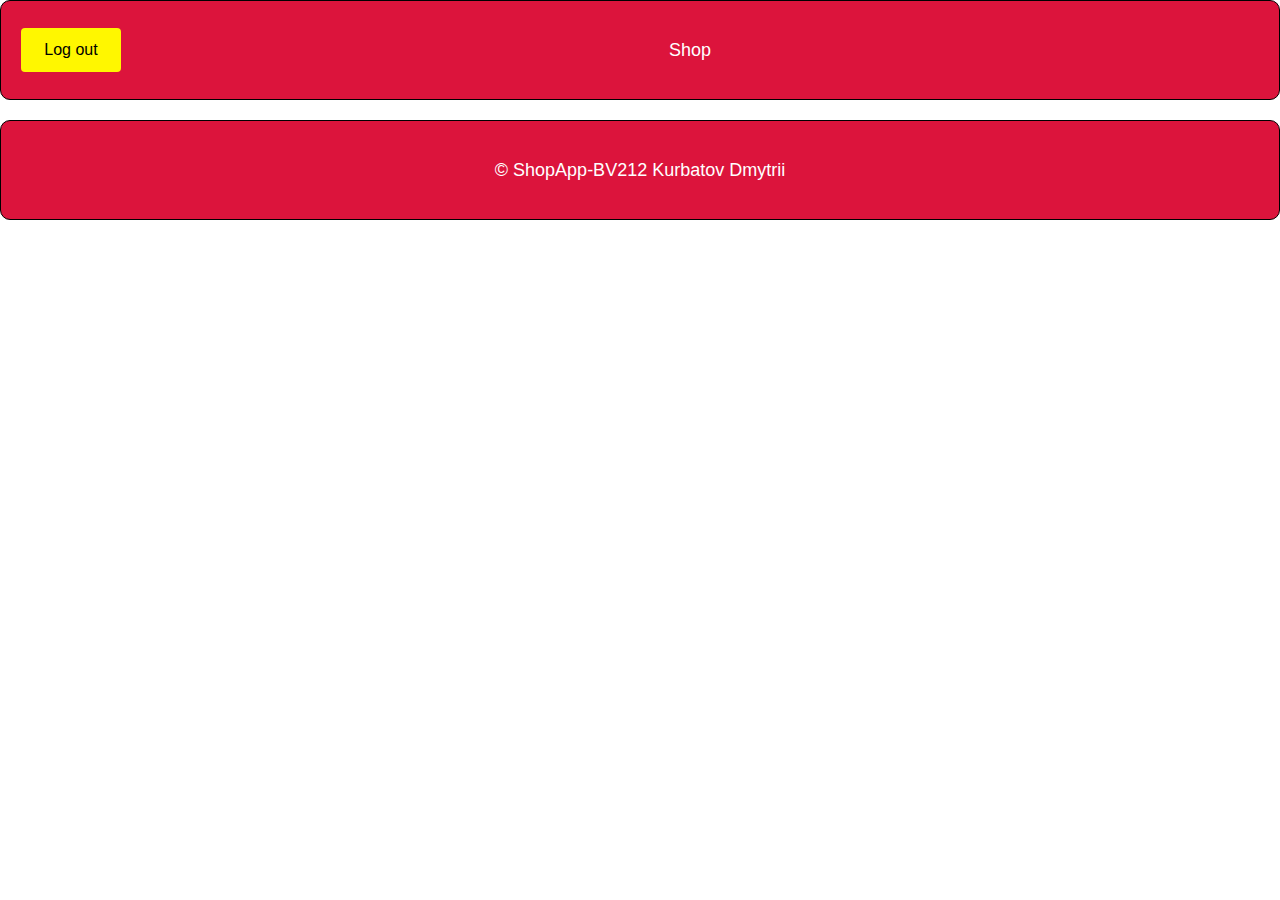
<file: index.html>
<!DOCTYPE html>
<html lang="en">

<head>
    <meta charset="UTF-8">
    <meta name="viewport" content="width=device-width, initial-scale=1.0">
    <link href="https://cdn.jsdelivr.net/npm/bootstrap@5.3.3/dist/css/bootstrap.min.css" rel="stylesheet"
        integrity="sha384-QWTKZyjpPEjISv5WaRU9OFeRpok6YctnYmDr5pNlyT2bRjXh0JMhjY6hW+ALEwIH" crossorigin="anonymous">
    <link rel="stylesheet" href="./css/style.css">
        <title>Main page</title>
</head>

<body>
    <header class="Header">
        <button class="btn-logout" onclick="logout()">Log out</button>
        <span class="head">Shop</span>
    </header>
    <div id="parentProducts" class="container_products">

    </div>
    <form id="move" action="./html/login.html"></form>
    <footer class="footer">&copy; ShopApp-BV212 Kurbatov Dmytrii</footer>
    <script src="./js/index.js"></script>
    <script src="https://cdn.jsdelivr.net/npm/bootstrap@5.3.3/dist/js/bootstrap.bundle.min.js"
        integrity="sha384-YvpcrYf0tY3lHB60NNkmXc5s9fDVZLESaAA55NDzOxhy9GkcIdslK1eN7N6jIeHz"
        crossorigin="anonymous"></script>
</body>

</html>
</file>
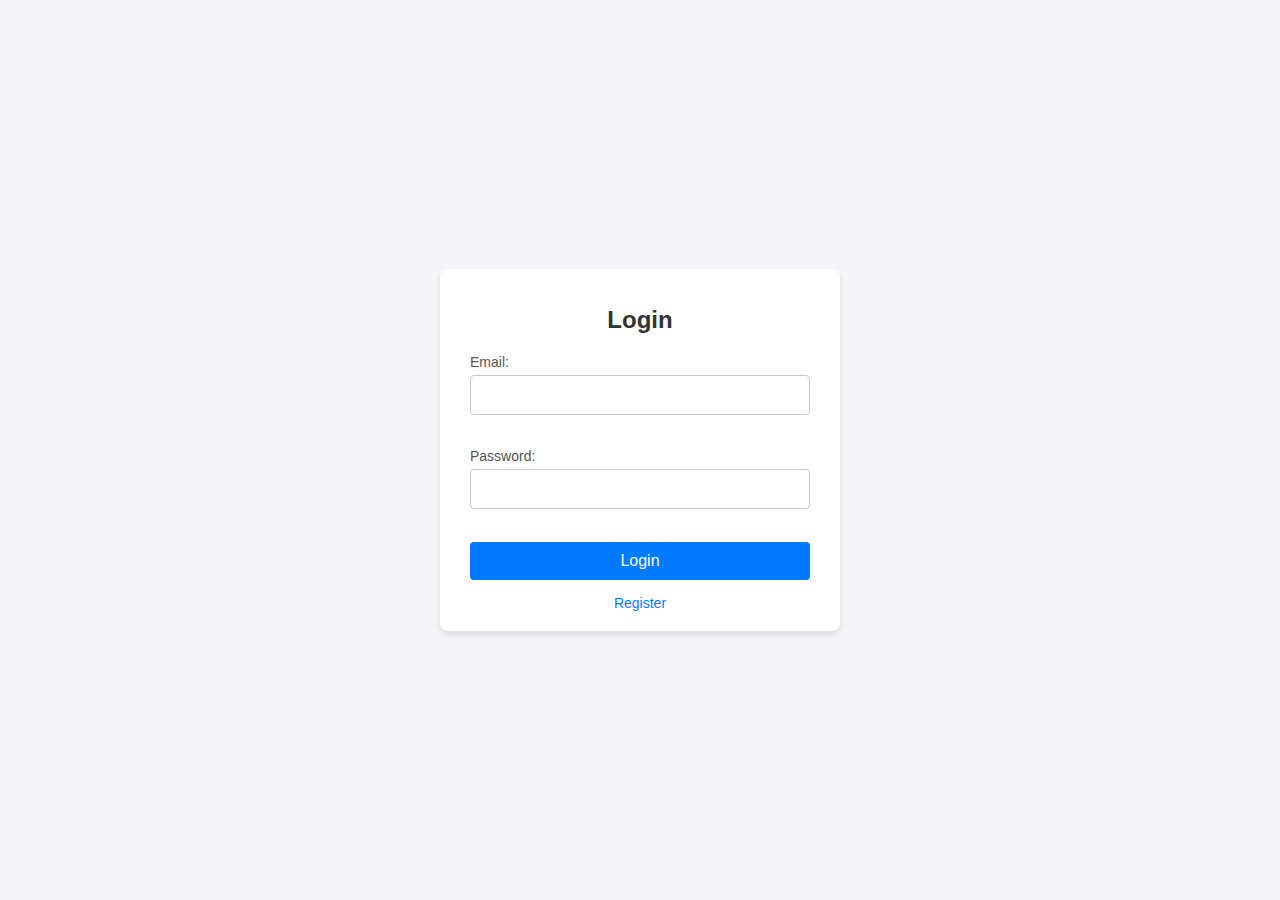
<file: html/login.html>
<!DOCTYPE html>
<html lang="en">

<head>
    <meta charset="UTF-8">
    <meta name="viewport" content="width=device-width, initial-scale=1.0">
    <link rel="stylesheet" href="../css/form.css">
    <title>Login</title>
</head>

<body>
    <form onsubmit="login(event)">
        <h1>Login</h1>
        <div>
            <label>Email:</label>
            <input id="email" required />
        </div>
        <br />
        <div>
            <label>Password:</label>
            <input id="password" required />
        </div>
        <br />
        <button>Login</button>
        <a href="./register.html">Register</a>
    </form>
    <form id="move" class="hide" action="../index.html"></form>
    <script src="../js/login.js"></script>
</body>

</html>
</file>
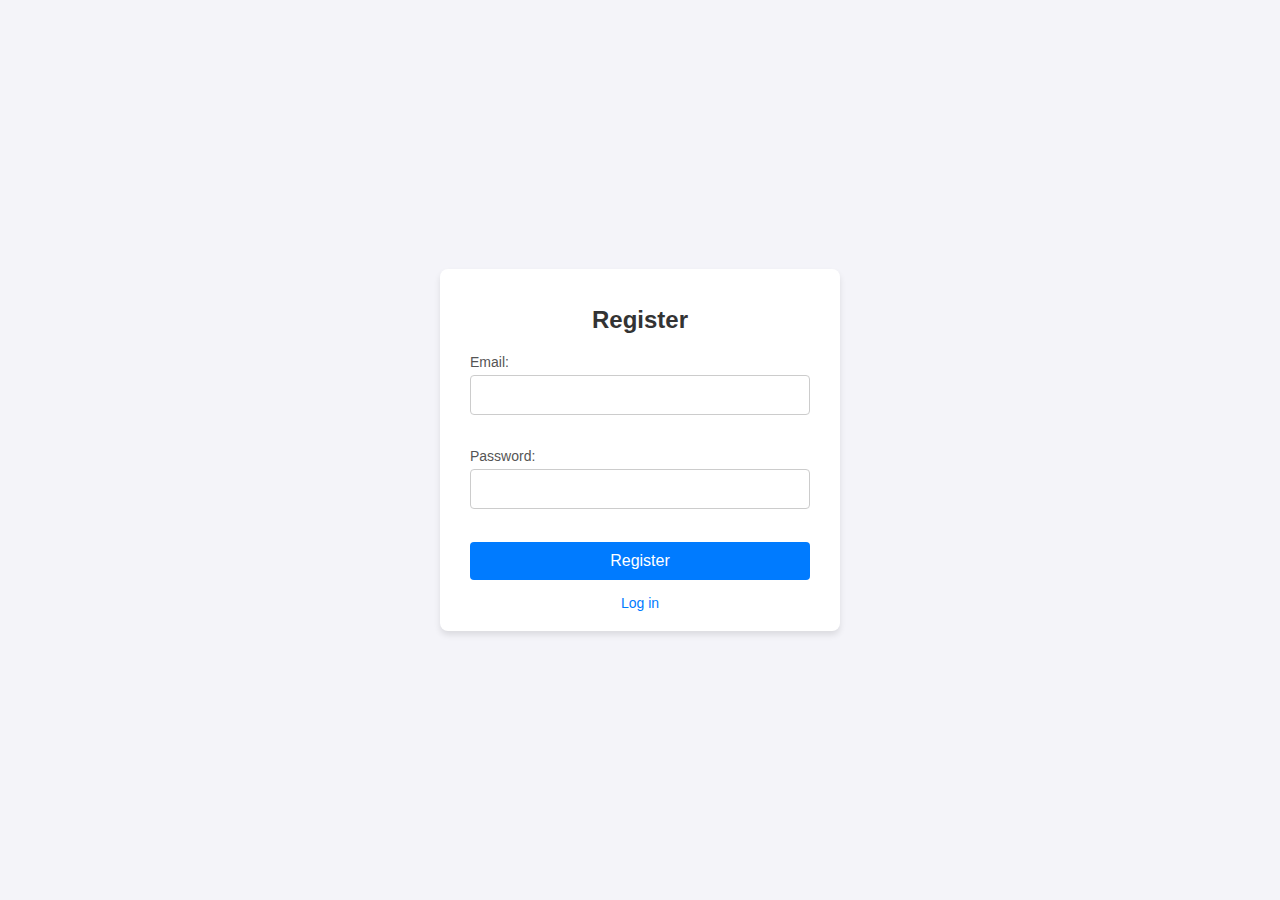
<file: html/register.html>
<!DOCTYPE html>
<html lang="en">

<head>
    <meta charset="UTF-8">
    <meta name="viewport" content="width=device-width, initial-scale=1.0">
    <link rel="stylesheet" href="../css/form.css">
    <title>Register</title>
</head>

<body>
    <form onsubmit="register(event)">
        <h1>Register</h1>
        <div>
            <label>Email:</label>
            <input id="email" required />
        </div>
        <br />
        <div>
            <label>Password:</label>
            <input id="password" required />
        </div>
        <br />
        <button>Register</button>
        <a href="./login.html">Log in</a>
    </form>
    <form id="move" class="hide" action="./login.html"></form>
    <script src="../js/register.js"></script>
</body>

</html>
</file>
<file: css/style.css>
*, html, body {
    padding: 0;
    margin: 0;
}

header, footer {
    display: flex;
    background-color: crimson;
    color: white;
    height: 100px;
    justify-content: center;
    align-items: center;
    font-size: large;
    font-family: sans-serif;
    border: 1px solid black;
    border-radius: 10px;
}

.container_products {
    margin: 10px;
    display: flex;
    justify-content: space-evenly;
    align-items: center;
    flex-direction: row;
    flex-wrap: wrap;
    gap: 10px;
}

.btn-logout {
    margin: 20px;
    font-size: 16px;
    padding: 10px 15px;
    color: black;
    background-color: #fff700;
    border: none;
    border-radius: 4px;
    cursor: pointer;
    width: 100%;
    position: relative;
    transition: background-color 0.3s;
}

.btn-logout:hover {
    background-color: #b3b300;
}

.Header {
    display: grid;
    grid-template-columns: 100px 1fr;
}

.head{
    text-align: center;
}
</file>
<file: css/form.css>
/* Общий стиль для всего документа */
body {
    font-family: Arial, sans-serif;
    background-color: #f4f4f9;
    margin: 0;
    padding: 0;
    display: flex;
    justify-content: center;
    align-items: center;
    height: 100vh;
}

/* Стили формы */
form {
    background: #fff;
    border-radius: 8px;
    box-shadow: 0 4px 6px rgba(0, 0, 0, 0.1);
    padding: 20px 30px;
    width: 100%;
    max-width: 400px;
    box-sizing: border-box;
}

/* Заголовок формы */
form h1 {
    font-size: 24px;
    margin-bottom: 20px;
    text-align: center;
    color: #333;
}

/* Стили для контейнера поля */
form div {
    display: flex;
    flex-direction: column;
    margin-bottom: 15px;
}

/* Метки */
form label {
    font-size: 14px;
    margin-bottom: 5px;
    color: #555;
}

/* Поля ввода */
form input {
    font-size: 16px;
    padding: 10px;
    border: 1px solid #ccc;
    border-radius: 4px;
    outline: none;
    transition: border 0.3s;
}

form input:focus {
    border: 1px solid #007BFF;
}

/* Кнопка */
form button {
    font-size: 16px;
    padding: 10px 15px;
    color: #fff;
    background-color: #007BFF;
    border: none;
    border-radius: 4px;
    cursor: pointer;
    width: 100%;
    transition: background-color 0.3s;
}

form button:hover {
    background-color: #0056b3;
}

/* Ссылка */
form a {
    display: block;
    text-align: center;
    margin-top: 15px;
    font-size: 14px;
    color: #007BFF;
    text-decoration: none;
    transition: color 0.3s;
}

form a:hover {
    color: #0056b3;
}

.hide {
    display: none;
}
</file>
